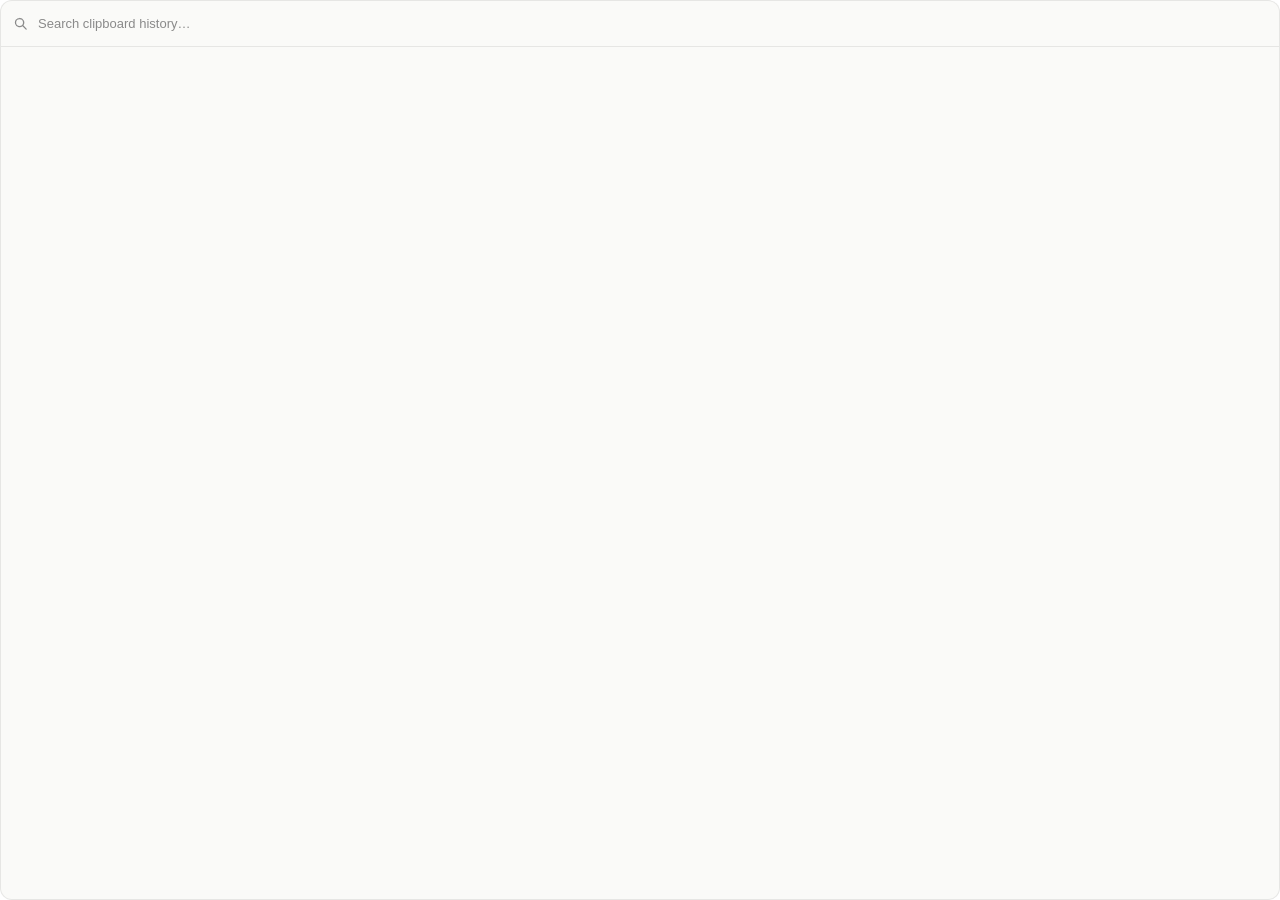
<file: src/index.html>
<!doctype html>
<html lang="en">
  <head>
    <meta charset="UTF-8" />
    <meta name="viewport" content="width=device-width, initial-scale=1.0" />
    <title>HyClip</title>
    <link rel="stylesheet" href="styles.css" />
  </head>
  <body>
    <div class="app">
      <div class="search-bar">
        <svg class="search-icon" viewBox="0 0 24 24" width="15" height="15" aria-hidden="true">
          <path
            d="M10.5 3a7.5 7.5 0 1 0 4.65 13.4l5.23 5.22a1 1 0 0 0 1.41-1.41l-5.22-5.23A7.5 7.5 0 0 0 10.5 3Zm-5.5 7.5a5.5 5.5 0 1 1 11 0 5.5 5.5 0 0 1-11 0Z"
          />
        </svg>
        <input
          id="search"
          type="text"
          placeholder="Search clipboard history…"
          autocomplete="off"
          spellcheck="false"
        />
      </div>
      <ul id="list" class="list"></ul>
      <div id="empty" class="empty hidden">
        <p>No clipboard history yet</p>
        <span>Copy something to get started</span>
      </div>
    </div>
    <script src="main.js"></script>
  </body>
</html>
</file>
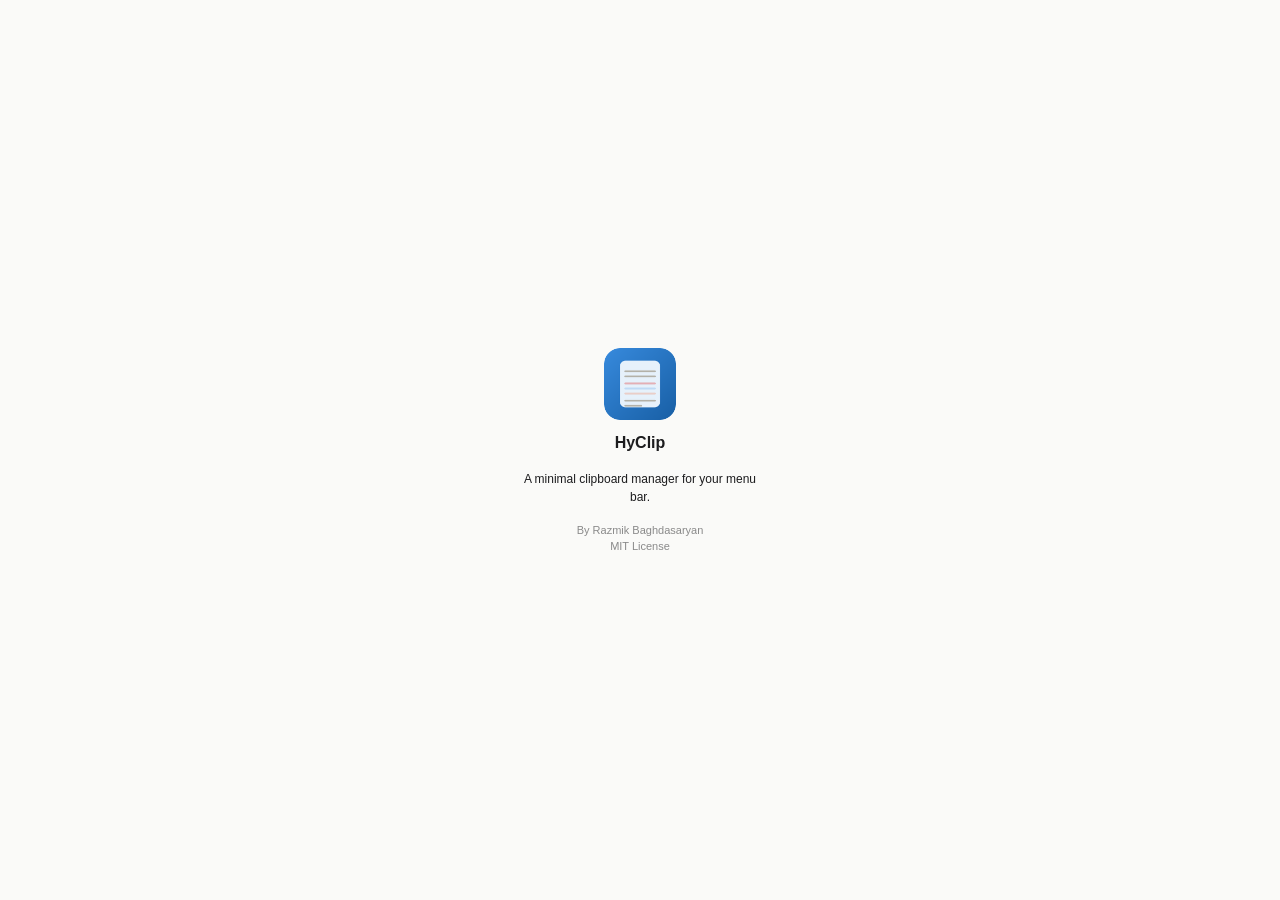
<file: src/about.html>
<!doctype html>
<html lang="en">
  <head>
    <meta charset="UTF-8" />
    <meta name="viewport" content="width=device-width, initial-scale=1.0" />
    <title>About HyClip</title>
    <link rel="stylesheet" href="styles.css" />
    <link rel="stylesheet" href="about.css" />
  </head>
  <body class="about-body">
    <div class="about">
      <img class="about-icon" src="app-icon.png" alt="HyClip" />
      <h1 id="about-name">HyClip</h1>
      <p id="about-version" class="about-version"></p>
      <p class="about-tagline">
        A minimal clipboard manager for your menu bar.
      </p>
      <p class="about-author">By Razmik Baghdasaryan</p>
      <p class="about-license">MIT License</p>
    </div>
    <script src="about.js"></script>
  </body>
</html>
</file>
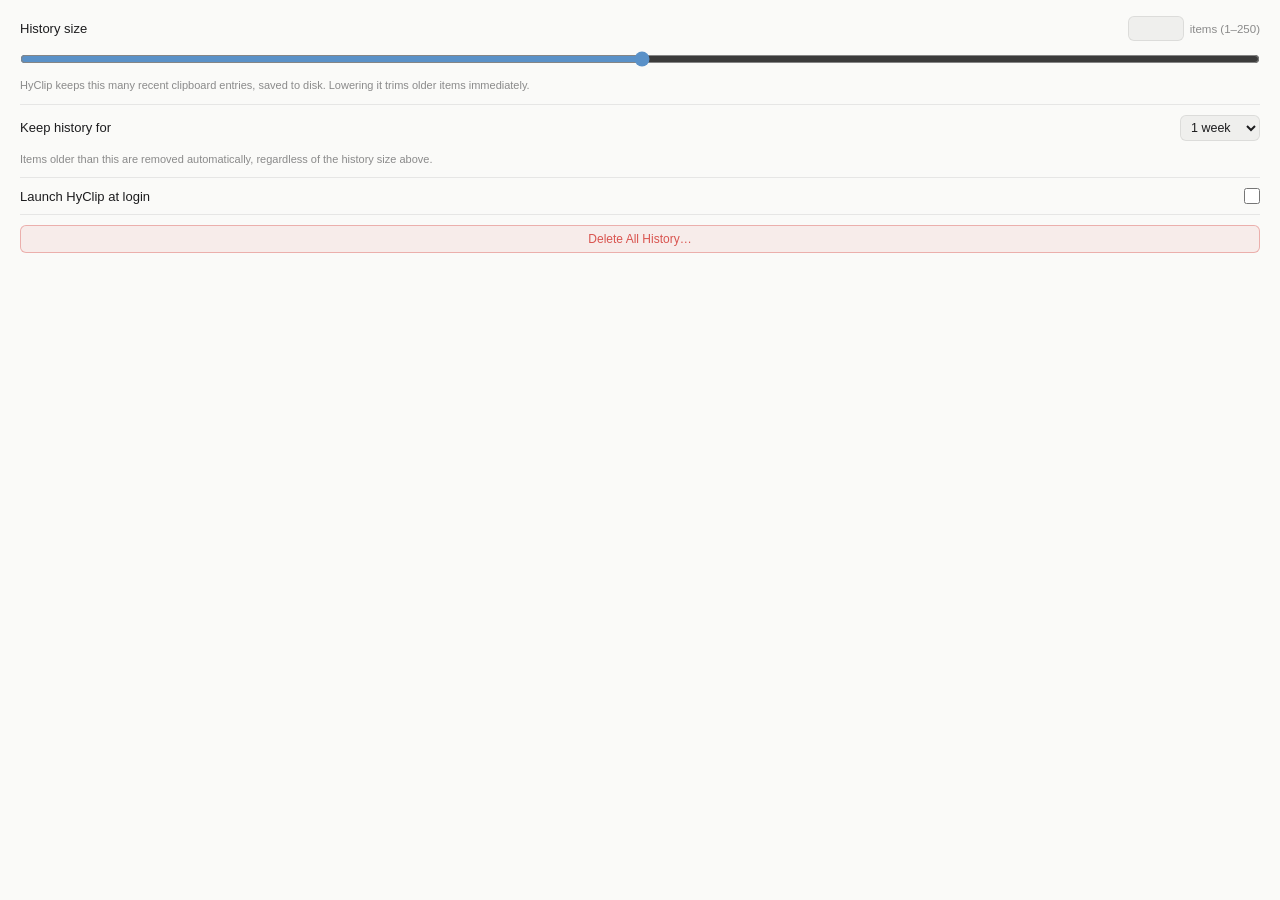
<file: src/preferences.html>
<!doctype html>
<html lang="en">
  <head>
    <meta charset="UTF-8" />
    <meta name="viewport" content="width=device-width, initial-scale=1.0" />
    <title>HyClip Preferences</title>
    <link rel="stylesheet" href="styles.css" />
    <link rel="stylesheet" href="preferences.css" />
  </head>
  <body class="prefs-body">
    <div class="prefs">
      <div class="prefs-row">
        <label for="max-history">History size</label>
        <div class="prefs-input-group">
          <input id="max-history" type="number" min="1" max="250" step="1" />
          <span class="prefs-hint">items (1–250)</span>
        </div>
      </div>
      <input id="max-history-slider" type="range" min="1" max="250" step="1" />
      <p class="prefs-note">
        HyClip keeps this many recent clipboard entries, saved to disk.
        Lowering it trims older items immediately.
      </p>

      <div class="prefs-divider"></div>

      <div class="prefs-row">
        <label for="retention-select">Keep history for</label>
        <select id="retention-select">
          <option value="week">1 week</option>
          <option value="month">1 month</option>
          <option value="forever">Forever</option>
        </select>
      </div>
      <p class="prefs-note">
        Items older than this are removed automatically, regardless of the
        history size above.
      </p>

      <div class="prefs-divider"></div>

      <label class="prefs-row prefs-checkbox-row">
        <span>Launch HyClip at login</span>
        <input id="launch-at-login" type="checkbox" />
      </label>

      <div class="prefs-divider"></div>

      <div id="delete-prompt">
        <button id="delete-history-btn" class="danger-btn">
          Delete All History…
        </button>
      </div>
      <div id="delete-confirm" class="hidden">
        <p class="prefs-note prefs-warning">
          This permanently deletes all saved clipboard history. This can't be
          undone.
        </p>
        <div class="confirm-actions">
          <button id="cancel-delete">Cancel</button>
          <button id="confirm-delete" class="danger-btn">
            Delete Forever
          </button>
        </div>
      </div>
    </div>
    <script src="preferences.js"></script>
  </body>
</html>
</file>
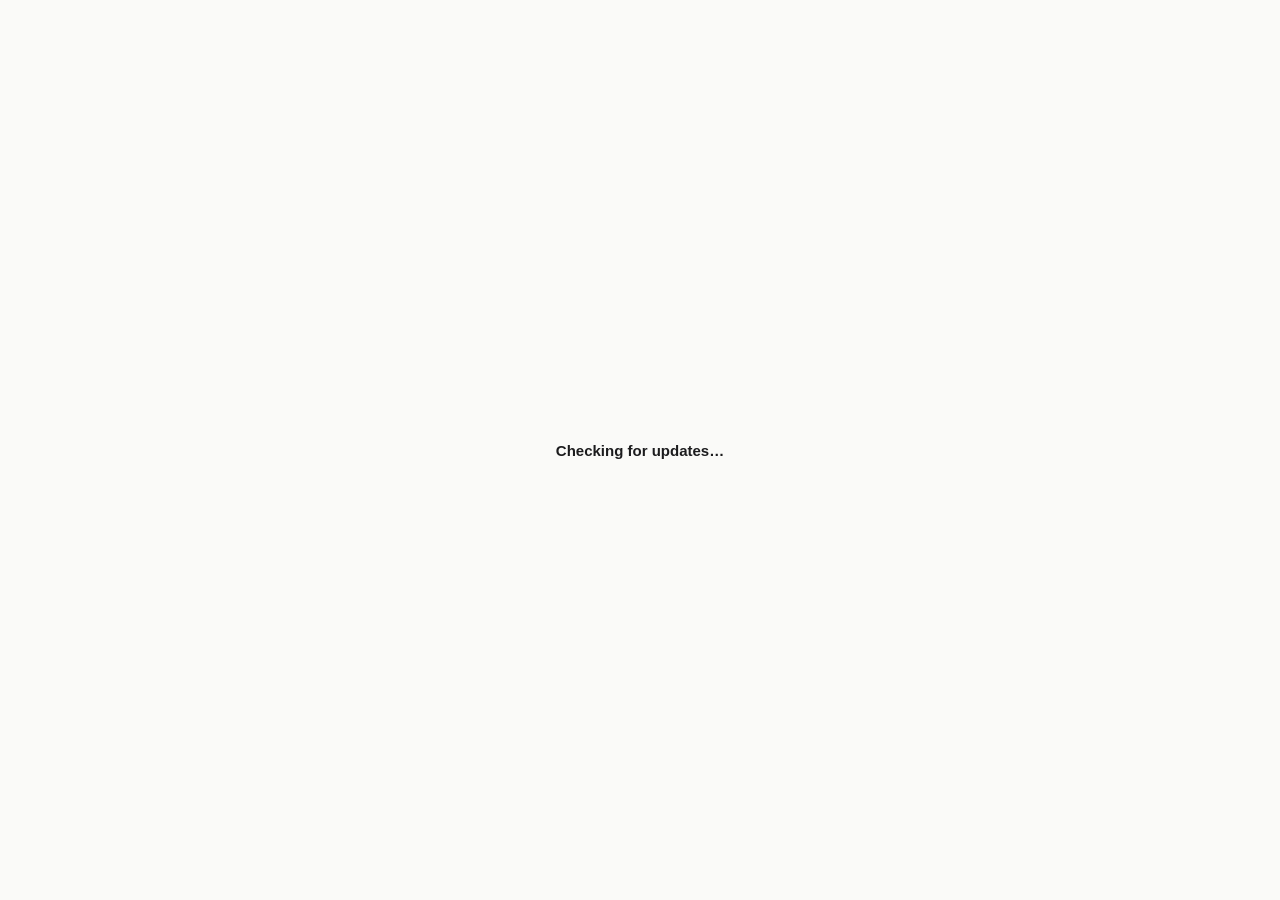
<file: src/update.html>
<!doctype html>
<html lang="en">
  <head>
    <meta charset="UTF-8" />
    <meta name="viewport" content="width=device-width, initial-scale=1.0" />
    <title>HyClip Update</title>
    <link rel="stylesheet" href="styles.css" />
    <link rel="stylesheet" href="update.css" />
  </head>
  <body class="update-body">
    <div class="update">
      <div id="state-checking" class="update-state">
        <p class="update-title">Checking for updates…</p>
      </div>

      <div id="state-uptodate" class="update-state hidden">
        <p class="update-title">You're up to date</p>
        <p class="update-sub" id="uptodate-version"></p>
        <div class="update-actions">
          <button id="ok-btn" class="primary-btn">OK</button>
        </div>
      </div>

      <div id="state-available" class="update-state hidden">
        <p class="update-title">Update Available</p>
        <p class="update-sub" id="version-label"></p>
        <div class="update-notes" id="update-notes"></div>
        <div class="update-actions">
          <button id="later-btn">Later</button>
          <button id="install-btn" class="primary-btn">Update Now</button>
        </div>
      </div>

      <div id="state-installing" class="update-state hidden">
        <p class="update-title">Downloading and installing…</p>
        <p class="update-sub">HyClip will restart automatically.</p>
      </div>

      <div id="state-error" class="update-state hidden">
        <p class="update-title update-error-title">Update failed</p>
        <p class="update-sub" id="error-message"></p>
        <div class="update-actions">
          <button id="error-ok-btn" class="primary-btn">OK</button>
        </div>
      </div>
    </div>
    <script src="update.js"></script>
  </body>
</html>
</file>
<file: src/styles.css>
* {
  box-sizing: border-box;
  margin: 0;
  padding: 0;
}

html,
body {
  background: transparent;
  width: 100%;
  height: 100%;
  overflow: hidden;
}

body {
  font-family: -apple-system, BlinkMacSystemFont, "SF Pro Text", "Segoe UI", sans-serif;
  font-size: 13px;
  -webkit-font-smoothing: antialiased;
  user-select: none;
}

:root {
  --bg: rgba(250, 250, 248, 0.88);
  --border: rgba(0, 0, 0, 0.08);
  --text: #1c1c1e;
  --text-dim: rgba(28, 28, 30, 0.5);
  --item-hover: rgba(0, 0, 0, 0.05);
  --item-selected: rgba(90, 145, 200, 0.16);
  --item-selected-border: rgba(90, 145, 200, 0.5);
  --accent: #5a91c8;
  --scrollbar: rgba(0, 0, 0, 0.18);
  --input-bg: rgba(0, 0, 0, 0.045);
}

@media (prefers-color-scheme: dark) {
  :root {
    --bg: rgba(30, 30, 32, 0.82);
    --border: rgba(255, 255, 255, 0.08);
    --text: #f2f2f4;
    --text-dim: rgba(242, 242, 244, 0.5);
    --item-hover: rgba(255, 255, 255, 0.06);
    --item-selected: rgba(140, 180, 220, 0.18);
    --item-selected-border: rgba(140, 180, 220, 0.5);
    --accent: #8cb4dc;
    --scrollbar: rgba(255, 255, 255, 0.18);
    --input-bg: rgba(255, 255, 255, 0.07);
  }
}

.app {
  display: flex;
  flex-direction: column;
  width: 100%;
  height: 100%;
  background: var(--bg);
  backdrop-filter: blur(24px) saturate(1.4);
  -webkit-backdrop-filter: blur(24px) saturate(1.4);
  border: 1px solid var(--border);
  border-radius: 12px;
  overflow: hidden;
}

.search-bar {
  display: flex;
  align-items: center;
  gap: 8px;
  padding: 10px 12px;
  border-bottom: 1px solid var(--border);
  flex-shrink: 0;
}

.search-icon {
  fill: var(--text-dim);
  flex-shrink: 0;
}

#search {
  flex: 1;
  border: none;
  outline: none;
  background: transparent;
  color: var(--text);
  font-size: 13px;
  padding: 5px 2px;
}

#search::placeholder {
  color: var(--text-dim);
}

.list {
  list-style: none;
  overflow-y: auto;
  flex: 1;
  padding: 6px;
}

.list::-webkit-scrollbar {
  width: 8px;
}

.list::-webkit-scrollbar-thumb {
  background: var(--scrollbar);
  border-radius: 4px;
  background-clip: padding-box;
  border: 2px solid transparent;
}

.item {
  display: flex;
  flex-direction: column;
  gap: 2px;
  padding: 7px 10px;
  border-radius: 7px;
  cursor: pointer;
  border: 1px solid transparent;
}

.item:hover {
  background: var(--item-hover);
}

.item.selected {
  background: var(--item-selected);
  border-color: var(--item-selected-border);
}

.item-text {
  color: var(--text);
  white-space: nowrap;
  overflow: hidden;
  text-overflow: ellipsis;
  line-height: 1.4;
}

.item-meta {
  color: var(--text-dim);
  font-size: 10.5px;
}

.empty {
  flex: 1;
  display: flex;
  flex-direction: column;
  align-items: center;
  justify-content: center;
  gap: 4px;
  color: var(--text-dim);
  padding-bottom: 24px;
}

.empty p {
  color: var(--text);
  font-size: 13px;
  font-weight: 500;
}

.empty span {
  font-size: 11.5px;
}

.hidden {
  display: none !important;
}
</file>
<file: src/about.css>
.about-body {
  background: var(--bg, #f5f5f7);
  height: 100%;
}

@media (prefers-color-scheme: dark) {
  .about-body {
    background: #1e1e20;
  }
}

.about {
  display: flex;
  flex-direction: column;
  align-items: center;
  justify-content: center;
  gap: 4px;
  height: 100%;
  padding: 24px 20px;
  text-align: center;
  box-sizing: border-box;
}

.about-icon {
  width: 72px;
  height: 72px;
  border-radius: 16px;
  margin-bottom: 10px;
}

.about h1 {
  font-size: 16px;
  font-weight: 600;
  color: var(--text, #1c1c1e);
  margin: 0;
}

.about-version {
  color: var(--text-dim, rgba(28, 28, 30, 0.5));
  font-size: 11.5px;
  margin: 0 0 10px;
}

.about-tagline {
  color: var(--text, #1c1c1e);
  font-size: 12px;
  line-height: 1.5;
  margin: 0 0 14px;
  max-width: 240px;
}

.about-author,
.about-license {
  color: var(--text-dim, rgba(28, 28, 30, 0.5));
  font-size: 11px;
  margin: 0;
}
</file>
<file: src/preferences.css>
.prefs-body {
  background: var(--bg, #f5f5f7);
  height: 100%;
  overflow-y: auto;
  box-sizing: border-box;
}

@media (prefers-color-scheme: dark) {
  .prefs-body {
    background: #1e1e20;
  }
}

.prefs {
  display: flex;
  flex-direction: column;
  gap: 10px;
  padding: 16px 20px;
}

.prefs-row {
  display: flex;
  align-items: center;
  justify-content: space-between;
  gap: 12px;
}

.prefs-row label {
  color: var(--text, #1c1c1e);
  font-weight: 500;
}

.prefs-input-group {
  display: flex;
  align-items: center;
  gap: 6px;
}

#max-history {
  width: 56px;
  padding: 4px 6px;
  border-radius: 6px;
  border: 1px solid var(--border, rgba(0, 0, 0, 0.15));
  background: var(--input-bg, rgba(0, 0, 0, 0.045));
  color: var(--text, #1c1c1e);
  font-size: 13px;
  text-align: right;
}

.prefs-hint {
  color: var(--text-dim, rgba(28, 28, 30, 0.5));
  font-size: 11.5px;
  white-space: nowrap;
}

#max-history-slider {
  width: 100%;
  accent-color: var(--accent, #5a91c8);
}

.prefs-note {
  color: var(--text-dim, rgba(28, 28, 30, 0.5));
  font-size: 11px;
  line-height: 1.5;
}

.prefs-divider {
  height: 1px;
  background: var(--border, rgba(0, 0, 0, 0.1));
}

.prefs-checkbox-row {
  cursor: pointer;
}

.prefs-checkbox-row span {
  color: var(--text, #1c1c1e);
  font-weight: 500;
}

#launch-at-login {
  accent-color: var(--accent, #5a91c8);
  width: 16px;
  height: 16px;
}

#retention-select {
  padding: 4px 6px;
  border-radius: 6px;
  border: 1px solid var(--border, rgba(0, 0, 0, 0.15));
  background: var(--input-bg, rgba(0, 0, 0, 0.045));
  color: var(--text, #1c1c1e);
  font-size: 12.5px;
}

.danger-btn {
  border: 1px solid rgba(217, 84, 79, 0.4);
  background: rgba(217, 84, 79, 0.08);
  color: #d9544f;
  border-radius: 6px;
  padding: 6px 10px;
  font-size: 12px;
  font-weight: 500;
  cursor: pointer;
  width: 100%;
}

.danger-btn:hover {
  background: rgba(217, 84, 79, 0.16);
}

#cancel-delete {
  border: 1px solid var(--border, rgba(0, 0, 0, 0.15));
  background: var(--input-bg, rgba(0, 0, 0, 0.045));
  color: var(--text, #1c1c1e);
  border-radius: 6px;
  padding: 6px 10px;
  font-size: 12px;
  cursor: pointer;
  flex: 1;
}

.prefs-warning {
  color: #d9544f;
}

.confirm-actions {
  display: flex;
  gap: 8px;
  margin-top: 8px;
}

.confirm-actions .danger-btn {
  flex: 1;
}
</file>
<file: src/update.css>
.update-body {
  background: var(--bg, #f5f5f7);
  height: 100%;
}

@media (prefers-color-scheme: dark) {
  .update-body {
    background: #1e1e20;
  }
}

.update {
  display: flex;
  flex-direction: column;
  align-items: center;
  justify-content: center;
  gap: 8px;
  height: 100%;
  padding: 24px 22px;
  text-align: center;
  box-sizing: border-box;
}

.update-state {
  display: flex;
  flex-direction: column;
  align-items: center;
  gap: 8px;
  width: 100%;
}

.update-title {
  font-size: 15px;
  font-weight: 600;
  color: var(--text, #1c1c1e);
  margin: 0;
}

.update-error-title {
  color: #d9544f;
}

.update-sub {
  color: var(--text-dim, rgba(28, 28, 30, 0.5));
  font-size: 12px;
  margin: 0;
}

.update-notes {
  max-height: 90px;
  overflow-y: auto;
  width: 100%;
  color: var(--text, #1c1c1e);
  font-size: 11.5px;
  line-height: 1.5;
  text-align: left;
  background: var(--input-bg, rgba(0, 0, 0, 0.045));
  border-radius: 6px;
  padding: 8px 10px;
  box-sizing: border-box;
  white-space: pre-wrap;
}

.update-notes:empty {
  display: none;
}

.update-actions {
  display: flex;
  gap: 8px;
  margin-top: 6px;
  width: 100%;
}

.update-actions button {
  flex: 1;
  border-radius: 6px;
  padding: 7px 10px;
  font-size: 12px;
  cursor: pointer;
}

#later-btn,
#error-ok-btn:not(.primary-btn) {
  border: 1px solid var(--border, rgba(0, 0, 0, 0.15));
  background: var(--input-bg, rgba(0, 0, 0, 0.045));
  color: var(--text, #1c1c1e);
}

.primary-btn {
  border: 1px solid var(--accent, #5a91c8);
  background: var(--accent, #5a91c8);
  color: white;
  font-weight: 500;
}

.primary-btn:hover {
  filter: brightness(0.95);
}
</file>
